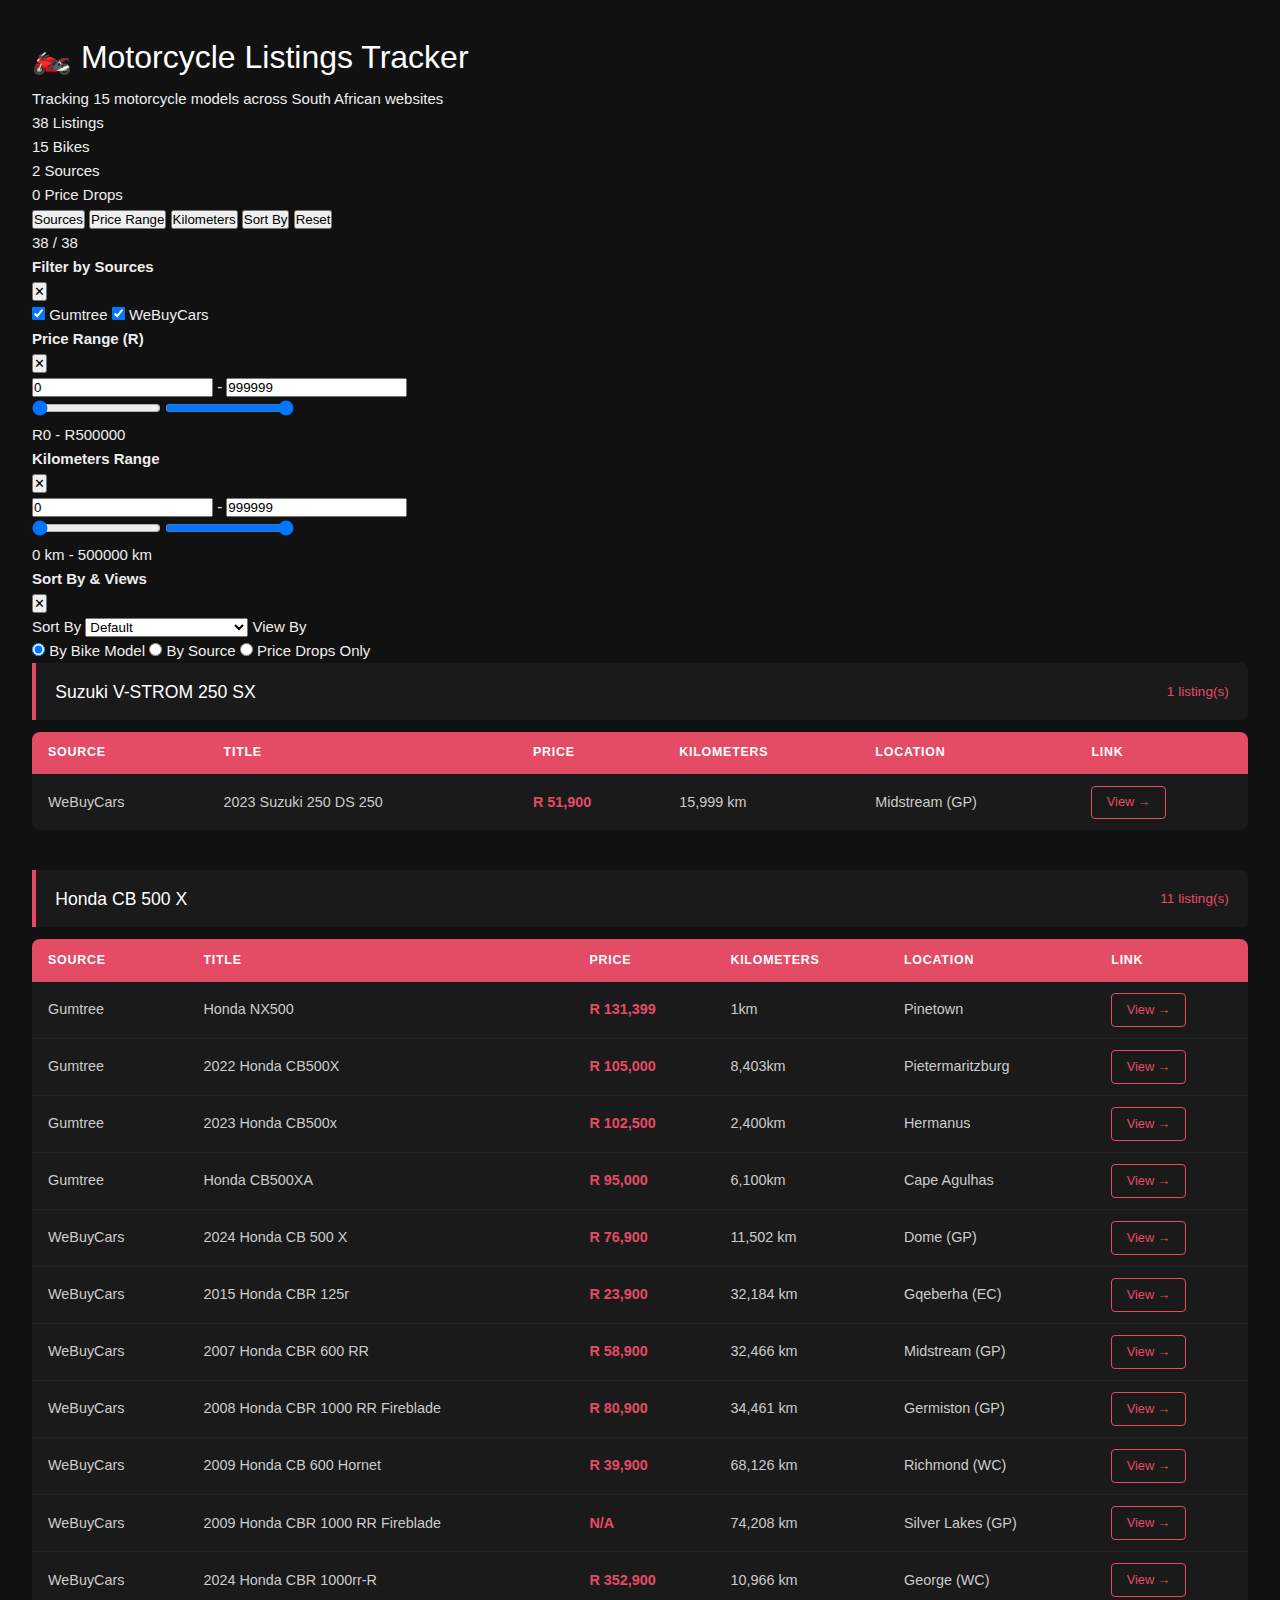
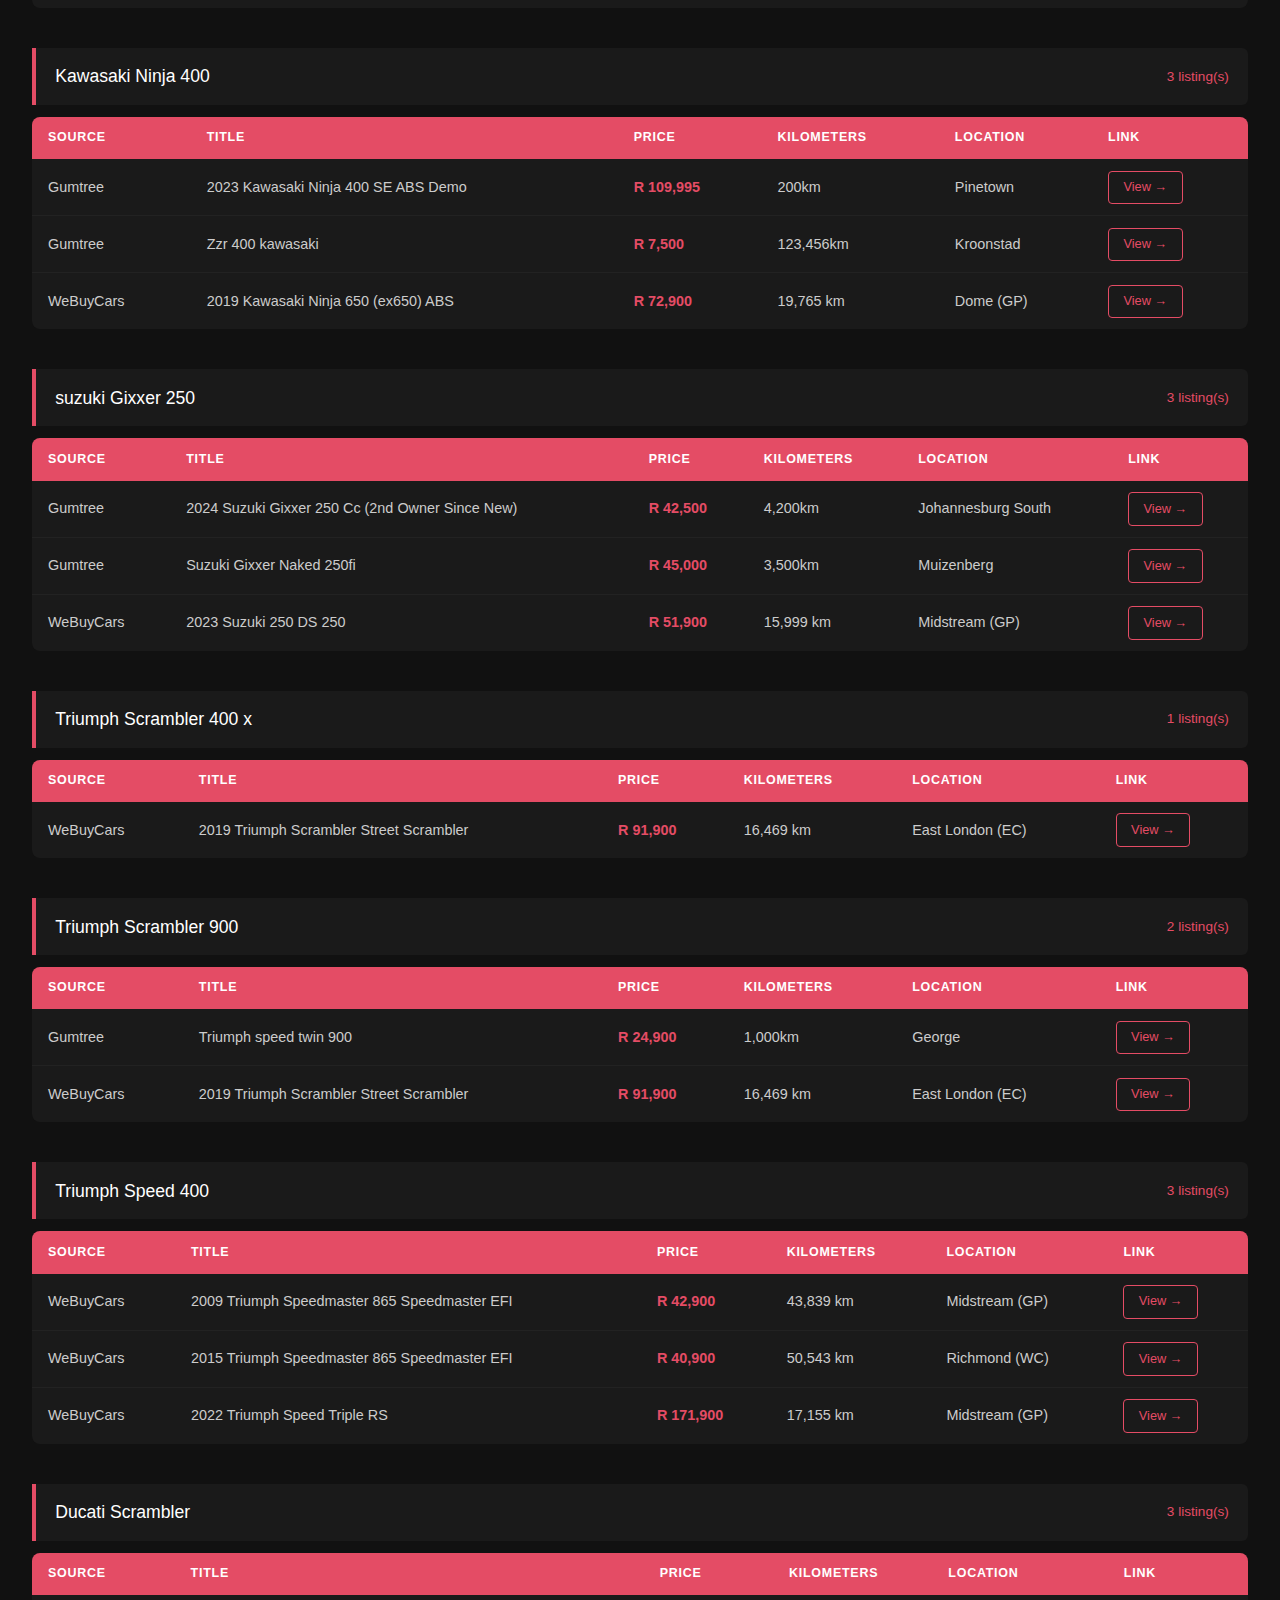
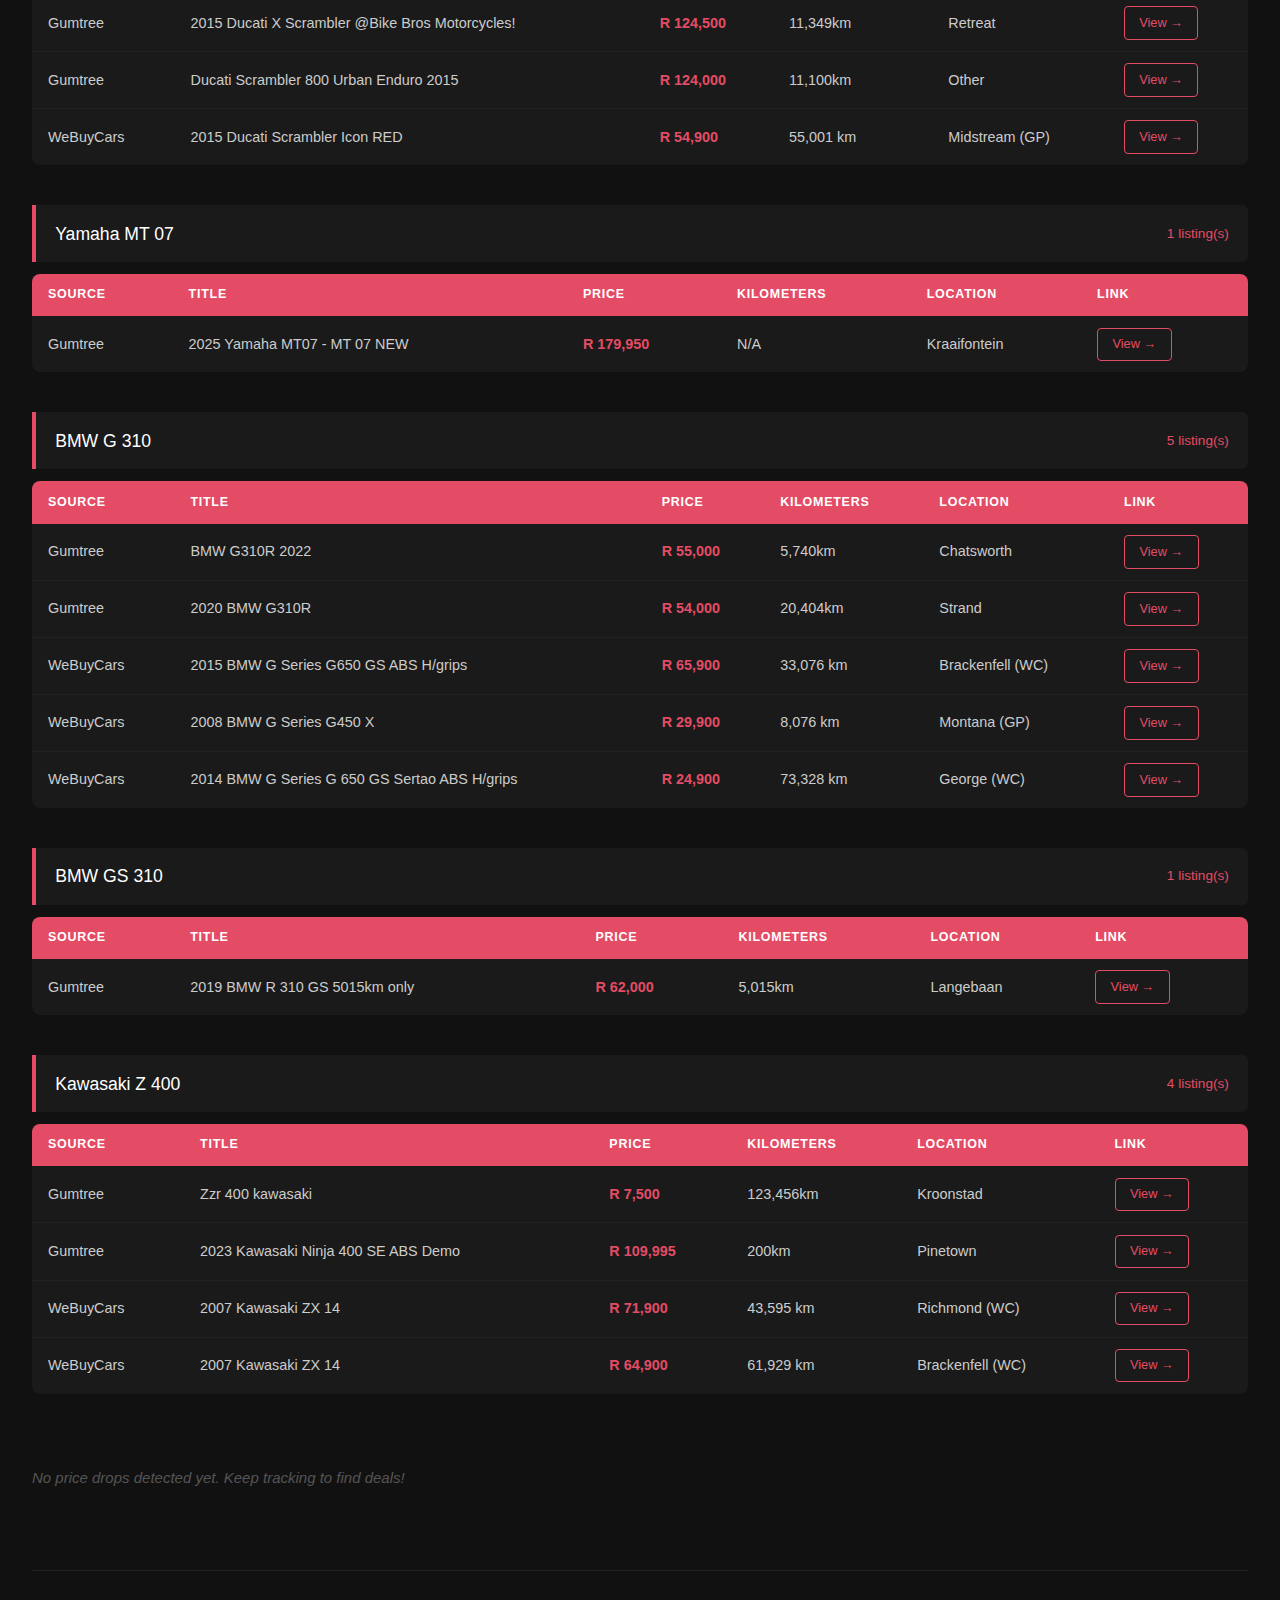
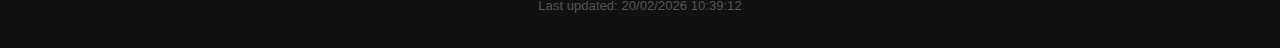
<file: docs/index.html>
<!DOCTYPE HTML>
<html>
<head>
    <title>Motorcycle Listings Tracker</title>
    <meta charset="utf-8" />
    <meta name="viewport" content="width=device-width, initial-scale=1, user-scalable=no" />
    <link rel="stylesheet" href="styles.css">
    <link href="https://fonts.googleapis.com/css?family=Roboto:100,300,400,100italic,300italic" rel="stylesheet">
</head>

<body>
    <section class="wrapper">
        <div class="container">
            <header class="major">
                <h1>🏍️ Motorcycle Listings Tracker</h1>
                <p>Tracking 15 motorcycle models across South African websites</p>
            </header>

            <!-- Compact Stats Header -->
            <div class="compact-stats">
                <div class="compact-stat">
                    <span class="compact-stat-number" id="total-listings">38</span>
                    <span class="compact-stat-label">Listings</span>
                </div>
                <div class="compact-stat">
                    <span class="compact-stat-number">15</span>
                    <span class="compact-stat-label">Bikes</span>
                </div>
                <div class="compact-stat">
                    <span class="compact-stat-number">2</span>
                    <span class="compact-stat-label">Sources</span>
                </div>
                <div class="compact-stat">
                    <span class="compact-stat-number">0</span>
                    <span class="compact-stat-label">Price Drops</span>
                </div>
            </div>

            <!-- Control Bar (View toggles + Filters) -->
            <div class="control-bar">
                <!-- Filter Buttons -->
                <div class="filter-controls">
                    <button class="filter-btn" onclick="toggleFilterPanel('sources')">Sources</button>
                    <button class="filter-btn" onclick="toggleFilterPanel('price')">Price Range</button>
                    <button class="filter-btn" onclick="toggleFilterPanel('km')">Kilometers</button>
                    <button class="filter-btn" onclick="toggleFilterPanel('sort')">Sort By</button>
                    <button class="filter-btn clear-all" onclick="clearAllFilters()">Reset</button>
                </div>

                <!-- Results Count -->
                <div class="results-display">
                    <span id="filtered-count">38</span> / 38
                </div>
            </div>

            <!-- Collapsible Filter Panels -->
            <div class="filter-panels">
                <!-- Sources Filter -->
                <div class="filter-panel-item" id="sources-panel">
                    <div class="filter-panel-header">
                        <h4>Filter by Sources</h4>
                        <button class="filter-close-btn" onclick="toggleFilterPanel('sources')">✕</button>
                    </div>
                    <div class="filter-panel-content">
                        <div class="filter-checkboxes" id="source-filters">

                            <label class="checkbox-label">
                                <input type="checkbox" class="source-checkbox" value="Gumtree" checked onchange="applyFilters()">
                                <span>Gumtree</span>
                            </label>

                            <label class="checkbox-label">
                                <input type="checkbox" class="source-checkbox" value="WeBuyCars" checked onchange="applyFilters()">
                                <span>WeBuyCars</span>
                            </label>

                        </div>
                    </div>
                </div>

                <!-- Price Range Filter -->
                <div class="filter-panel-item" id="price-panel">
                    <div class="filter-panel-header">
                        <h4>Price Range (R)</h4>
                        <button class="filter-close-btn" onclick="toggleFilterPanel('price')">✕</button>
                    </div>
                    <div class="filter-panel-content">
                        <div class="range-inputs">
                            <input type="number" id="price-min" class="range-input" placeholder="Min" value="0" onchange="applyFilters()">
                            <span class="range-dash">-</span>
                            <input type="number" id="price-max" class="range-input" placeholder="Max" value="999999" onchange="applyFilters()">
                        </div>
                        <input type="range" id="price-slider-min" class="slider" min="0" max="500000" value="0" oninput="updatePriceMin(this.value)">
                        <input type="range" id="price-slider-max" class="slider" min="0" max="500000" value="500000" oninput="updatePriceMax(this.value)">
                        <div class="slider-values">
                            <span>R<span id="price-display-min">0</span></span> - <span>R<span id="price-display-max">500000</span></span>
                        </div>
                    </div>
                </div>

                <!-- Kilometers Range Filter -->
                <div class="filter-panel-item" id="km-panel">
                    <div class="filter-panel-header">
                        <h4>Kilometers Range</h4>
                        <button class="filter-close-btn" onclick="toggleFilterPanel('km')">✕</button>
                    </div>
                    <div class="filter-panel-content">
                        <div class="range-inputs">
                            <input type="number" id="km-min" class="range-input" placeholder="Min" value="0" onchange="applyFilters()">
                            <span class="range-dash">-</span>
                            <input type="number" id="km-max" class="range-input" placeholder="Max" value="999999" onchange="applyFilters()">
                        </div>
                        <input type="range" id="km-slider-min" class="slider" min="0" max="500000" value="0" oninput="updateKmMin(this.value)">
                        <input type="range" id="km-slider-max" class="slider" min="0" max="500000" value="500000" oninput="updateKmMax(this.value)">
                        <div class="slider-values">
                            <span><span id="km-display-min">0</span> km</span> - <span><span id="km-display-max">500000</span> km</span>
                        </div>
                    </div>
                </div>

                <!-- Sort & Views Filter -->
                <div class="filter-panel-item" id="sort-panel">
                    <div class="filter-panel-header">
                        <h4>Sort By & Views</h4>
                        <button class="filter-close-btn" onclick="toggleFilterPanel('sort')">✕</button>
                    </div>
                    <div class="filter-panel-content">
                        <label class="filter-label-small">Sort By</label>
                        <select id="sort-select" class="filter-select" onchange="applyFilters()">
                            <option value="none">Default</option>
                            <option value="price-asc">Price: Low to High</option>
                            <option value="price-desc">Price: High to Low</option>
                            <option value="km-asc">Kilometers: Low to High</option>
                            <option value="km-desc">Kilometers: High to Low</option>
                            <option value="newest">Newest Listings First</option>
                        </select>
                        
                        <label class="filter-label-small" style="margin-top: 1.2em;">View By</label>
                        <div class="filter-checkboxes">
                            <label class="checkbox-label">
                                <input type="radio" name="view-type" value="bike" checked onchange="showView('bike')">
                                <span>By Bike Model</span>
                            </label>
                            <label class="checkbox-label">
                                <input type="radio" name="view-type" value="source" onchange="showView('source')">
                                <span>By Source</span>
                            </label>
                            <label class="checkbox-label">
                                <input type="radio" name="view-type" value="drops" onchange="showView('drops')">
                                <span>Price Drops Only</span>
                            </label>
                        </div>
                    </div>
                </div>

            <!-- Listings Area -->
            <div class="listings-area">
<div id="bike-view" class="view-container">
</div>
<div id="source-view" class="view-container hidden">
</div>
<div id="drops-view" class="view-container hidden">
<div class="no-listings"><p>No price drops detected yet. Keep tracking to find deals!</p></div>
</div>

            </div>

            <div class="timestamp">
                Last updated: 20/02/2026 10:39:12
            </div>
        </div>
    </section>

    <script>
        // Store all listings
        const allListings = [{"id": "webuycars_910309679", "title": "2023 Suzuki 250 DS 250", "price": "R 51,900", "price_history": [{"price": "R 54,900", "date": "08-02-2026 04:58:15"}, {"price": "R 51,900", "date": "15-02-2026 04:54:29"}], "url": "https://www.webuycars.co.za/buy-a-car/Suzuki/250/910309679", "search_term": "Suzuki V-STROM 250 SX", "source": "WeBuyCars", "found_date": "20-02-2026 10:35:18", "kilometers": "15,999 km", "location": "Midstream (GP)", "price_dropped": false, "old_price": null}, {"id": "gumtree_10013320405561010354228509", "title": "Honda NX500", "price": "R 131,399", "price_history": [{"date": "20-02-2026 10:36:04", "price": "R 131,399"}], "url": "https://www.gumtree.co.za/a-motorcycles-scooters/pinetown/honda-nx500/10013320405561010354228509", "search_term": "Honda CB 500 X", "source": "Gumtree", "found_date": "20-02-2026 10:36:04", "kilometers": "1km", "location": "Pinetown"}, {"id": "gumtree_10013318795501012895313109", "title": "2022 Honda CB500X", "price": "R 105,000", "price_history": [{"date": "20-02-2026 10:36:07", "price": "R 105,000"}], "url": "https://www.gumtree.co.za/a-motorcycles-scooters/pietermaritzburg/2022-honda-cb500x/10013318795501012895313109", "search_term": "Honda CB 500 X", "source": "Gumtree", "found_date": "20-02-2026 10:36:07", "kilometers": "8,403km", "location": "Pietermaritzburg"}, {"id": "gumtree_10013489373131010967088109", "title": "2023 Honda CB500x", "price": "R 102,500", "price_history": [{"date": "20-02-2026 10:36:07", "price": "R 102,500"}], "url": "https://www.gumtree.co.za/a-motorcycles-scooters/hermanus/2023-honda-cb500x/10013489373131010967088109", "search_term": "Honda CB 500 X", "source": "Gumtree", "found_date": "20-02-2026 10:36:07", "kilometers": "2,400km", "location": "Hermanus"}, {"id": "gumtree_10013437062981010011219209", "title": "Honda CB500XA", "price": "R 95,000", "price_history": [{"date": "20-02-2026 10:36:07", "price": "R 95,000"}], "url": "https://www.gumtree.co.za/a-motorcycles-scooters/cape-agulhas/honda-cb500xa/10013437062981010011219209", "search_term": "Honda CB 500 X", "source": "Gumtree", "found_date": "20-02-2026 10:36:07", "kilometers": "6,100km", "location": "Cape Agulhas"}, {"id": "webuycars_513611610", "title": "2024 Honda CB 500 X", "price": "R 76,900", "price_history": [{"price": "R 88,900", "date": "01-12-2025 09:27:00"}, {"price": "R 80,900", "date": "11-01-2026 04:12:09"}, {"price": "R 76,900", "date": "15-02-2026 04:54:29"}, {"price": "R 84,900", "date": "21-12-2025 04:01:14"}], "url": "https://www.webuycars.co.za/buy-a-car/Honda/CB/513611610", "search_term": "Honda CB 500 X", "source": "WeBuyCars", "found_date": "20-02-2026 10:35:59", "kilometers": "11,502 km", "location": "Dome (GP)", "price_dropped": false, "old_price": null}, {"id": "webuycars_9A6A00589", "title": "2015 Honda CBR 125r", "price": "R 23,900", "price_history": [{"price": "R 25,900", "date": "08-02-2026 05:01:47"}, {"price": "R 29,900", "date": "11-01-2026 04:09:27"}, {"price": "R 23,900", "date": "15-02-2026 04:54:29"}, {"price": "R 27,900", "date": "25-01-2026 04:15:35"}], "url": "https://www.webuycars.co.za/buy-a-car/Honda/CBR/9A6A00589", "search_term": "Honda CB 500 X", "source": "WeBuyCars", "found_date": "20-02-2026 10:35:59", "kilometers": "32,184 km", "location": "Gqeberha (EC)", "price_dropped": false, "old_price": null}, {"id": "webuycars_6B9613820", "title": "2007 Honda CBR 600 RR", "price": "R 58,900", "price_history": [{"price": "R 62,900", "date": "01-02-2026 04:57:25"}, {"price": "R 58,900", "date": "15-02-2026 04:54:29"}], "url": "https://www.webuycars.co.za/buy-a-car/Honda/CBR/6B9613820", "search_term": "Honda CB 500 X", "source": "WeBuyCars", "found_date": "20-02-2026 10:35:59", "kilometers": "32,466 km", "location": "Midstream (GP)", "price_dropped": false, "old_price": null}, {"id": "webuycars_895302815", "title": "2008 Honda CBR 1000 RR Fireblade", "price": "R 80,900", "price_history": [{"price": "R 80,900", "date": "08-02-2026 05:01:47"}, {"price": "N/A", "date": "25-01-2026 04:12:50"}], "url": "https://www.webuycars.co.za/buy-a-car/Honda/CBR/895302815", "search_term": "Honda CB 500 X", "source": "WeBuyCars", "found_date": "20-02-2026 10:35:59", "kilometers": "34,461 km", "location": "Germiston (GP)", "price_dropped": false, "old_price": null}, {"id": "webuycars_824812136", "title": "2009 Honda CB 600 Hornet", "price": "R 39,900", "price_history": [{"price": "R 39,900", "date": "15-02-2026 04:54:29"}, {"price": "N/A", "date": "25-01-2026 04:12:50"}], "url": "https://www.webuycars.co.za/buy-a-car/Honda/CB/824812136", "search_term": "Honda CB 500 X", "source": "WeBuyCars", "found_date": "20-02-2026 10:35:59", "kilometers": "68,126 km", "location": "Richmond (WC)", "price_dropped": false, "old_price": null}, {"id": "webuycars_9E0302015", "title": "2009 Honda CBR 1000 RR Fireblade", "price": "N/A", "price_history": [{"price": "N/A", "date": "15-02-2026 04:51:38"}], "url": "https://www.webuycars.co.za/buy-a-car/Honda/CBR/9E0302015", "search_term": "Honda CB 500 X", "source": "WeBuyCars", "found_date": "20-02-2026 10:35:59", "kilometers": "74,208 km", "location": "Silver Lakes (GP)", "price_dropped": false, "old_price": null}, {"id": "webuycars_22E612470", "title": "2024 Honda CBR 1000rr-R", "price": "R 352,900", "price_history": [{"price": "R 352,900", "date": "01-02-2026 04:57:25"}], "url": "https://www.webuycars.co.za/buy-a-car/Honda/CBR/22E612470", "search_term": "Honda CB 500 X", "source": "WeBuyCars", "found_date": "20-02-2026 10:35:59", "kilometers": "10,966 km", "location": "George (WC)", "price_dropped": false, "old_price": null}, {"id": "gumtree_10012465812701010354228509", "title": "2023 Kawasaki Ninja 400 SE ABS Demo", "price": "R 109,995", "price_history": [{"date": "20-02-2026 10:36:21", "price": "R 109,995"}], "url": "https://www.gumtree.co.za/a-motorcycles-scooters/pinetown/2023-kawasaki-ninja-400-se-abs-demo/10012465812701010354228509", "search_term": "Kawasaki Ninja 400", "source": "Gumtree", "found_date": "20-02-2026 10:36:21", "kilometers": "200km", "location": "Pinetown"}, {"id": "gumtree_10013493850161013085967409", "title": "Zzr 400 kawasaki", "price": "R 7,500", "price_history": [{"date": "20-02-2026 10:36:24", "price": "R 7,500"}], "url": "https://www.gumtree.co.za/a-motorcycles-scooters/kroonstad/zzr-400-kawasaki/10013493850161013085967409", "search_term": "Kawasaki Ninja 400", "source": "Gumtree", "found_date": "20-02-2026 10:36:24", "kilometers": "123,456km", "location": "Kroonstad"}, {"id": "webuycars_67E900160", "title": "2019 Kawasaki Ninja 650 (ex650) ABS", "price": "R 72,900", "price_history": [{"price": "R 72,900", "date": "08-02-2026 04:59:11"}], "url": "https://www.webuycars.co.za/buy-a-car/Kawasaki/Ninja/67E900160", "search_term": "Kawasaki Ninja 400", "source": "WeBuyCars", "found_date": "20-02-2026 10:36:19", "kilometers": "19,765 km", "location": "Dome (GP)", "price_dropped": false, "old_price": null}, {"id": "gumtree_10013496103141012587794309", "title": "2024 Suzuki Gixxer 250 Cc (2nd Owner Since New)", "price": "R 42,500", "price_history": [{"date": "20-02-2026 10:36:36", "price": "R 42,500"}], "url": "https://www.gumtree.co.za/a-motorcycles-scooters/johannesburg-south/2024-suzuki-gixxer-250-cc-2nd-owner-since-new/10013496103141012587794309", "search_term": "suzuki Gixxer 250", "source": "Gumtree", "found_date": "20-02-2026 10:36:36", "kilometers": "4,200km", "location": "Johannesburg South"}, {"id": "gumtree_10013392378371010784220709", "title": "Suzuki Gixxer Naked 250fi", "price": "R 45,000", "price_history": [{"date": "20-02-2026 10:36:37", "price": "R 45,000"}], "url": "https://www.gumtree.co.za/a-motorcycles-scooters/muizenberg/suzuki-gixxer-naked-250fi/10013392378371010784220709", "search_term": "suzuki Gixxer 250", "source": "Gumtree", "found_date": "20-02-2026 10:36:37", "kilometers": "3,500km", "location": "Muizenberg"}, {"id": "webuycars_910309679", "title": "2023 Suzuki 250 DS 250", "price": "R 51,900", "price_history": [{"date": "20-02-2026 10:36:35", "price": "R 51,900"}], "url": "https://www.webuycars.co.za/buy-a-car/Suzuki/250/910309679", "search_term": "suzuki Gixxer 250", "source": "WeBuyCars", "found_date": "20-02-2026 10:36:35", "kilometers": "15,999 km", "location": "Midstream (GP)"}, {"id": "webuycars_97BD12912", "title": "2019 Triumph Scrambler Street Scrambler", "price": "R 91,900", "price_history": [{"price": "R 99,900", "date": "01-12-2025 09:27:37"}, {"price": "R 91,900", "date": "11-01-2026 04:12:09"}, {"price": "R 95,900", "date": "21-12-2025 04:01:14"}], "url": "https://www.webuycars.co.za/buy-a-car/Triumph/Scrambler/97BD12912", "search_term": "Triumph Scrambler 400 x", "source": "WeBuyCars", "found_date": "20-02-2026 10:36:50", "kilometers": "16,469 km", "location": "East London (EC)", "price_dropped": false, "old_price": null}, {"id": "gumtree_10013424411931010005469309", "title": "Triumph speed twin 900", "price": "R 24,900", "price_history": [{"date": "20-02-2026 10:37:13", "price": "R 24,900"}], "url": "https://www.gumtree.co.za/a-motorcycles-scooters/george/triumph-speed-twin-900/10013424411931010005469309", "search_term": "Triumph Scrambler 900", "source": "Gumtree", "found_date": "20-02-2026 10:37:13", "kilometers": "1,000km", "location": "George"}, {"id": "webuycars_97BD12912", "title": "2019 Triumph Scrambler Street Scrambler", "price": "R 91,900", "price_history": [{"date": "20-02-2026 10:37:08", "price": "R 91,900"}], "url": "https://www.webuycars.co.za/buy-a-car/Triumph/Scrambler/97BD12912", "search_term": "Triumph Scrambler 900", "source": "WeBuyCars", "found_date": "20-02-2026 10:37:08", "kilometers": "16,469 km", "location": "East London (EC)"}, {"id": "webuycars_103713851", "title": "2009 Triumph Speedmaster 865 Speedmaster EFI", "price": "R 42,900", "price_history": [{"price": "R 42,900", "date": "01-02-2026 04:58:29"}], "url": "https://www.webuycars.co.za/buy-a-car/Triumph/Speedmaster/103713851", "search_term": "Triumph Speed 400", "source": "WeBuyCars", "found_date": "20-02-2026 10:37:23", "kilometers": "43,839 km", "location": "Midstream (GP)", "price_dropped": false, "old_price": null}, {"id": "webuycars_AA5A00028", "title": "2015 Triumph Speedmaster 865 Speedmaster EFI", "price": "R 40,900", "price_history": [{"price": "N/A", "date": "04-01-2026 04:10:52"}, {"price": "R 43,900", "date": "08-02-2026 05:01:47"}, {"price": "R 40,900", "date": "15-02-2026 04:54:29"}, {"price": "R 46,900", "date": "25-01-2026 04:15:35"}], "url": "https://www.webuycars.co.za/buy-a-car/Triumph/Speedmaster/AA5A00028", "search_term": "Triumph Speed 400", "source": "WeBuyCars", "found_date": "20-02-2026 10:37:23", "kilometers": "50,543 km", "location": "Richmond (WC)", "price_dropped": false, "old_price": null}, {"id": "webuycars_E05B01946", "title": "2022 Triumph Speed Triple RS", "price": "R 171,900", "price_history": [{"price": "R 189,900", "date": "07-12-2025 03:56:12"}, {"price": "R 183,900", "date": "11-01-2026 04:12:09"}, {"price": "R 171,900", "date": "15-02-2026 04:54:29"}, {"price": "R 177,900", "date": "25-01-2026 04:15:35"}], "url": "https://www.webuycars.co.za/buy-a-car/Triumph/Speed Triple/E05B01946", "search_term": "Triumph Speed 400", "source": "WeBuyCars", "found_date": "20-02-2026 10:37:23", "kilometers": "17,155 km", "location": "Midstream (GP)", "price_dropped": false, "old_price": null}, {"id": "gumtree_10012503439581011067160209", "title": "2015 Ducati X Scrambler @Bike Bros Motorcycles!", "price": "R 124,500", "price_history": [{"date": "20-02-2026 10:37:58", "price": "R 124,500"}], "url": "https://www.gumtree.co.za/a-motorcycles-scooters/retreat/2015-ducati-x-scrambler-64-bike-bros-motorcycles/10012503439581011067160209", "search_term": "Ducati Scrambler", "source": "Gumtree", "found_date": "20-02-2026 10:37:58", "kilometers": "11,349km", "location": "Retreat"}, {"id": "gumtree_10013434253351010003065109", "title": "Ducati Scrambler 800 Urban Enduro 2015", "price": "R 124,000", "price_history": [{"date": "20-02-2026 10:37:58", "price": "R 124,000"}], "url": "https://www.gumtree.co.za/a-motorcycles-scooters/other/ducati-scrambler-800-urban-enduro-2015/10013434253351010003065109", "search_term": "Ducati Scrambler", "source": "Gumtree", "found_date": "20-02-2026 10:37:58", "kilometers": "11,100km", "location": "Other"}, {"id": "webuycars_7C2A03344", "title": "2015 Ducati Scrambler Icon RED", "price": "R 54,900", "price_history": [{"price": "N/A", "date": "08-02-2026 05:00:37"}], "url": "https://www.webuycars.co.za/buy-a-car/Ducati/Scrambler/7C2A03344", "search_term": "Ducati Scrambler", "source": "WeBuyCars", "found_date": "20-02-2026 10:37:56", "kilometers": "55,001 km", "location": "Midstream (GP)", "price_dropped": false, "old_price": null}, {"id": "gumtree_10013416804491010004286409", "title": "2025 Yamaha MT07 - MT 07 NEW", "price": "R 179,950", "price_history": [{"date": "20-02-2026 10:38:03", "price": "R 179,950"}], "url": "https://www.gumtree.co.za/a-motorcycles-scooters/kraaifontein/2025-yamaha-mt07-+-mt-07-new/10013416804491010004286409", "search_term": "Yamaha MT 07", "source": "Gumtree", "found_date": "20-02-2026 10:38:03", "kilometers": "N/A", "location": "Kraaifontein"}, {"id": "gumtree_10013491315601011124314909", "title": "BMW G310R 2022", "price": "R 55,000", "price_history": [{"date": "20-02-2026 10:38:23", "price": "R 55,000"}], "url": "https://www.gumtree.co.za/a-motorcycles-scooters/chatsworth/bmw-g310r-2022/10013491315601011124314909", "search_term": "BMW G 310", "source": "Gumtree", "found_date": "20-02-2026 10:38:23", "kilometers": "5,740km", "location": "Chatsworth"}, {"id": "gumtree_10013500017401010054138109", "title": "2020 BMW G310R", "price": "R 54,000", "price_history": [{"date": "20-02-2026 10:38:23", "price": "R 54,000"}], "url": "https://www.gumtree.co.za/a-motorcycles-scooters/strand/2020-bmw-g310r/10013500017401010054138109", "search_term": "BMW G 310", "source": "Gumtree", "found_date": "20-02-2026 10:38:23", "kilometers": "20,404km", "location": "Strand"}, {"id": "webuycars_866314815", "title": "2015 BMW G Series G650 GS ABS H/grips", "price": "R 65,900", "price_history": [{"price": "R 64,900", "date": "01-02-2026 05:00:08"}, {"price": "R 68,900", "date": "11-01-2026 04:11:21"}, {"price": "R 65,900", "date": "15-02-2026 04:54:29"}], "url": "https://www.webuycars.co.za/buy-a-car/BMW/G Series/866314815", "search_term": "BMW G 310", "source": "WeBuyCars", "found_date": "20-02-2026 10:38:17", "kilometers": "33,076 km", "location": "Brackenfell (WC)", "price_dropped": false, "old_price": null}, {"id": "webuycars_76DE04781", "title": "2008 BMW G Series G450 X", "price": "R 29,900", "price_history": [{"price": "R 32,900", "date": "01-02-2026 05:00:08"}, {"price": "R 29,900", "date": "15-02-2026 04:54:29"}, {"price": "R 35,900", "date": "18-01-2026 04:06:21"}], "url": "https://www.webuycars.co.za/buy-a-car/BMW/G Series/76DE04781", "search_term": "BMW G 310", "source": "WeBuyCars", "found_date": "20-02-2026 10:38:17", "kilometers": "8,076 km", "location": "Montana (GP)", "price_dropped": false, "old_price": null}, {"id": "webuycars_CAF414786", "title": "2014 BMW G Series G 650 GS Sertao ABS H/grips", "price": "R 24,900", "price_history": [{"price": "R 37,900", "date": "04-01-2026 04:12:33"}, {"price": "R 28,900", "date": "08-02-2026 05:01:47"}, {"price": "R 24,900", "date": "15-02-2026 04:54:29"}, {"price": "R 34,900", "date": "18-01-2026 04:07:15"}, {"price": "R 31,900", "date": "25-01-2026 04:15:35"}, {"price": "R 40,900", "date": "28-12-2025 04:08:42"}], "url": "https://www.webuycars.co.za/buy-a-car/BMW/G Series/CAF414786", "search_term": "BMW G 310", "source": "WeBuyCars", "found_date": "20-02-2026 10:38:17", "kilometers": "73,328 km", "location": "George (WC)", "price_dropped": false, "old_price": null}, {"id": "gumtree_10013489014211010017154009", "title": "2019 BMW R 310 GS 5015km only", "price": "R 62,000", "price_history": [{"date": "20-02-2026 10:38:35", "price": "R 62,000"}], "url": "https://www.gumtree.co.za/a-motorcycles-scooters/langebaan/2019-bmw-r-310-gs-5015km-only/10013489014211010017154009", "search_term": "BMW GS 310", "source": "Gumtree", "found_date": "20-02-2026 10:38:35", "kilometers": "5,015km", "location": "Langebaan"}, {"id": "gumtree_10013493850161013085967409", "title": "Zzr 400 kawasaki", "price": "R 7,500", "price_history": [{"date": "20-02-2026 10:38:54", "price": "R 7,500"}], "url": "https://www.gumtree.co.za/a-motorcycles-scooters/kroonstad/zzr-400-kawasaki/10013493850161013085967409", "search_term": "Kawasaki Z 400", "source": "Gumtree", "found_date": "20-02-2026 10:38:54", "kilometers": "123,456km", "location": "Kroonstad"}, {"id": "gumtree_10012465812701010354228509", "title": "2023 Kawasaki Ninja 400 SE ABS Demo", "price": "R 109,995", "price_history": [{"date": "20-02-2026 10:38:54", "price": "R 109,995"}], "url": "https://www.gumtree.co.za/a-motorcycles-scooters/pinetown/2023-kawasaki-ninja-400-se-abs-demo/10012465812701010354228509", "search_term": "Kawasaki Z 400", "source": "Gumtree", "found_date": "20-02-2026 10:38:54", "kilometers": "200km", "location": "Pinetown"}, {"id": "webuycars_F5BC02354", "title": "2007 Kawasaki ZX 14", "price": "R 71,900", "price_history": [{"price": "R 75,900", "date": "01-02-2026 05:00:08"}, {"price": "R 79,900", "date": "11-01-2026 04:11:49"}, {"price": "R 71,900", "date": "15-02-2026 04:54:29"}], "url": "https://www.webuycars.co.za/buy-a-car/Kawasaki/ZX/F5BC02354", "search_term": "Kawasaki Z 400", "source": "WeBuyCars", "found_date": "20-02-2026 10:38:49", "kilometers": "43,595 km", "location": "Richmond (WC)", "price_dropped": false, "old_price": null}, {"id": "webuycars_D21303206", "title": "2007 Kawasaki ZX 14", "price": "R 64,900", "price_history": [{"price": "N/A", "date": "08-02-2026 05:01:28"}], "url": "https://www.webuycars.co.za/buy-a-car/Kawasaki/ZX/D21303206", "search_term": "Kawasaki Z 400", "source": "WeBuyCars", "found_date": "20-02-2026 10:38:49", "kilometers": "61,929 km", "location": "Brackenfell (WC)", "price_dropped": false, "old_price": null}];
        let filteredListings = [...allListings];

        // Initialize on page load
        document.addEventListener('DOMContentLoaded', function() {
            applyFilters();
        });

        function showView(viewType) {
            document.querySelectorAll('.view-container').forEach(el => el.classList.add('hidden'));
            document.getElementById(viewType + '-view').classList.remove('hidden');
            document.querySelector(`input[name="view-type"][value="${viewType}"]`).checked = true;
            applyFilters();
        }

        function toggleFilterPanel(panelType) {
            const panelId = panelType + '-panel';
            const panel = document.getElementById(panelId);
            const isOpen = panel.classList.contains('open');
            
            // Close all panels
            document.querySelectorAll('.filter-panel-item').forEach(p => p.classList.remove('open'));
            
            // Open clicked panel if it was closed
            if (!isOpen) {
                panel.classList.add('open');
            }
        }

        function updatePriceMin(value) {
            document.getElementById('price-min').value = value;
            document.getElementById('price-display-min').textContent = parseInt(value).toLocaleString();
            applyFilters();
        }

        function updatePriceMax(value) {
            document.getElementById('price-max').value = value;
            document.getElementById('price-display-max').textContent = parseInt(value).toLocaleString();
            applyFilters();
        }

        function updateKmMin(value) {
            document.getElementById('km-min').value = value;
            document.getElementById('km-display-min').textContent = parseInt(value).toLocaleString();
            applyFilters();
        }

        function updateKmMax(value) {
            document.getElementById('km-max').value = value;
            document.getElementById('km-display-max').textContent = parseInt(value).toLocaleString();
            applyFilters();
        }

        function applyFilters() {
            // Get filter values
            const selectedSources = Array.from(document.querySelectorAll('.source-checkbox:checked')).map(cb => cb.value);
            const priceMin = parseInt(document.getElementById('price-min').value) || 0;
            const priceMax = parseInt(document.getElementById('price-max').value) || 999999;
            const kmMin = parseInt(document.getElementById('km-min').value) || 0;
            const kmMax = parseInt(document.getElementById('km-max').value) || 999999;
            const sortBy = document.getElementById('sort-select').value;

            // Filter listings
            filteredListings = allListings.filter(listing => {
                // Check source
                if (!selectedSources.includes(listing.source)) return false;

                // Parse price (remove R and spaces)
                const priceStr = listing.price.replace(/[R\s,]/g, '');
                const price = parseInt(priceStr) || 0;
                if (price < priceMin || price > priceMax) return false;

                // Parse kilometers
                let km = 0;
                const kmStr = listing.kilometers.replace(/[km\s,]/g, '');
                if (kmStr && !isNaN(kmStr)) {
                    km = parseInt(kmStr);
                }
                if (km < kmMin || km > kmMax) return false;

                return true;
            });

            // Sort listings
            if (sortBy === 'price-asc') {
                filteredListings.sort((a, b) => {
                    const priceA = parseInt(a.price.replace(/[R\s,]/g, '')) || 0;
                    const priceB = parseInt(b.price.replace(/[R\s,]/g, '')) || 0;
                    return priceA - priceB;
                });
            } else if (sortBy === 'price-desc') {
                filteredListings.sort((a, b) => {
                    const priceA = parseInt(a.price.replace(/[R\s,]/g, '')) || 0;
                    const priceB = parseInt(b.price.replace(/[R\s,]/g, '')) || 0;
                    return priceB - priceA;
                });
            } else if (sortBy === 'km-asc') {
                filteredListings.sort((a, b) => {
                    const kmA = parseInt(a.kilometers.replace(/[km\s,]/g, '')) || 0;
                    const kmB = parseInt(b.kilometers.replace(/[km\s,]/g, '')) || 0;
                    return kmA - kmB;
                });
            } else if (sortBy === 'km-desc') {
                filteredListings.sort((a, b) => {
                    const kmA = parseInt(a.kilometers.replace(/[km\s,]/g, '')) || 0;
                    const kmB = parseInt(b.kilometers.replace(/[km\s,]/g, '')) || 0;
                    return kmB - kmA;
                });
            }

            // Update display
            updateTableDisplay();
            document.getElementById('filtered-count').textContent = filteredListings.length;
        }

        function clearAllFilters() {
            // Reset checkboxes
            document.querySelectorAll('.source-checkbox').forEach(cb => cb.checked = true);
            
            // Reset price range
            document.getElementById('price-min').value = 0;
            document.getElementById('price-max').value = 500000;
            document.getElementById('price-slider-min').value = 0;
            document.getElementById('price-slider-max').value = 500000;
            document.getElementById('price-display-min').textContent = '0';
            document.getElementById('price-display-max').textContent = '500000';
            
            // Reset km range
            document.getElementById('km-min').value = 0;
            document.getElementById('km-max').value = 500000;
            document.getElementById('km-slider-min').value = 0;
            document.getElementById('km-slider-max').value = 500000;
            document.getElementById('km-display-min').textContent = '0';
            document.getElementById('km-display-max').textContent = '500000';
            
            // Reset sort
            document.getElementById('sort-select').value = 'none';
            
            // Close all filter panels
            document.querySelectorAll('.filter-panel-item').forEach(p => p.classList.remove('open'));
            
            applyFilters();
        }

        function updateTableDisplay() {
            // Get active view
            const activeView = document.querySelector('.view-container:not(.hidden)');
            const viewType = activeView?.id.replace('-view', '') || 'bike';

            if (viewType === 'bike') {
                updateBikeView();
            } else if (viewType === 'source') {
                updateSourceView();
            } else if (viewType === 'drops') {
                updateDropsView();
            }
        }

        function updateBikeView() {
            const container = document.getElementById('bike-view');
            
            // Group filtered listings by bike
            const byBike = {};
            filteredListings.forEach(listing => {
                const bike = listing.search_term;
                if (!byBike[bike]) byBike[bike] = [];
                byBike[bike].push(listing);
            });

            container.innerHTML = '';
            if (Object.keys(byBike).length === 0) {
                container.innerHTML = '<div class="no-listings"><p>No listings match your filters.</p></div>';
                return;
            }

            for (const [bike, listings] of Object.entries(byBike)) {
                container.innerHTML += generateTableSection(bike, listings, 'bike');
            }
        }

        function updateSourceView() {
            const container = document.getElementById('source-view');
            
            // Group filtered listings by source
            const bySource = {};
            filteredListings.forEach(listing => {
                const source = listing.source;
                if (!bySource[source]) bySource[source] = [];
                bySource[source].push(listing);
            });

            container.innerHTML = '';
            if (Object.keys(bySource).length === 0) {
                container.innerHTML = '<div class="no-listings"><p>No listings match your filters.</p></div>';
                return;
            }

            for (const [source, listings] of Object.entries(bySource)) {
                container.innerHTML += generateTableSection(source, listings, 'source');
            }
        }

        function updateDropsView() {
            const container = document.getElementById('drops-view');
            const drops = filteredListings.filter(l => l.price_dropped);

            container.innerHTML = '';
            if (drops.length === 0) {
                container.innerHTML = '<div class="no-listings"><p>No price drops match your filters.</p></div>';
                return;
            }

            container.innerHTML += generateDropsTable(drops);
        }

        function generateTableSection(title, listings, type) {
            let html = `
                <div class="table-section">
                    <div class="table-header">
                        <h2>${title}</h2>
                        <span class="listing-count">${listings.length} listing(s)</span>
                    </div>
                    <table>
                        <thead>
                            <tr>
                                <th>${type === 'bike' ? 'Source' : 'Bike Model'}</th>
                                <th>Title</th>
                                <th>Price</th>
                                <th>Kilometers</th>
                                <th>Location</th>
                                <th>Link</th>
                            </tr>
                        </thead>
                        <tbody>
            `;

            listings.forEach(listing => {
                const priceDisplay = listing.price_dropped && listing.old_price
                    ? `<span class='old-price'>${listing.old_price}</span> ${listing.price}`
                    : listing.price;

                html += `
                    <tr class="${listing.price_dropped ? 'price-drop-row' : ''}">
                        <td class="bike-name">${type === 'bike' ? listing.source : listing.search_term}</td>
                        <td class="bike-name">${listing.title}</td>
                        <td class="price">${priceDisplay}</td>
                        <td class="kilometers">${listing.kilometers}</td>
                        <td class="location">${listing.location}</td>
                        <td><a href="${listing.url}" target="_blank" class="view-link">View →</a></td>
                    </tr>
                `;
            });

            html += `
                        </tbody>
                    </table>
                </div>
            `;
            return html;
        }

        function generateDropsTable(listings) {
            let html = `
                <div class="table-section">
                    <div class="table-header">
                        <h2>Price Drops Detected</h2>
                        <span class="listing-count">${listings.length} listing(s) with price drops</span>
                    </div>
                    <table>
                        <thead>
                            <tr>
                                <th>Bike Model</th>
                                <th>Title</th>
                                <th>Price</th>
                                <th>Kilometers</th>
                                <th>Location</th>
                                <th>Source</th>
                                <th>Link</th>
                            </tr>
                        </thead>
                        <tbody>
            `;

            listings.forEach(listing => {
                const priceDisplay = listing.old_price
                    ? `<span class='old-price'>${listing.old_price}</span> ${listing.price}`
                    : listing.price;

                html += `
                    <tr class="price-drop-row">
                        <td class="bike-name">${listing.search_term}</td>
                        <td class="bike-name">${listing.title}</td>
                        <td class="price">${priceDisplay}</td>
                        <td class="kilometers">${listing.kilometers}</td>
                        <td class="location">${listing.location}</td>
                        <td class="source">${listing.source}</td>
                        <td><a href="${listing.url}" target="_blank" class="view-link">View →</a></td>
                    </tr>
                `;
            });

            html += `
                        </tbody>
                    </table>
                </div>
            `;
            return html;
        }
    </script>
</body>

</html>
</file>
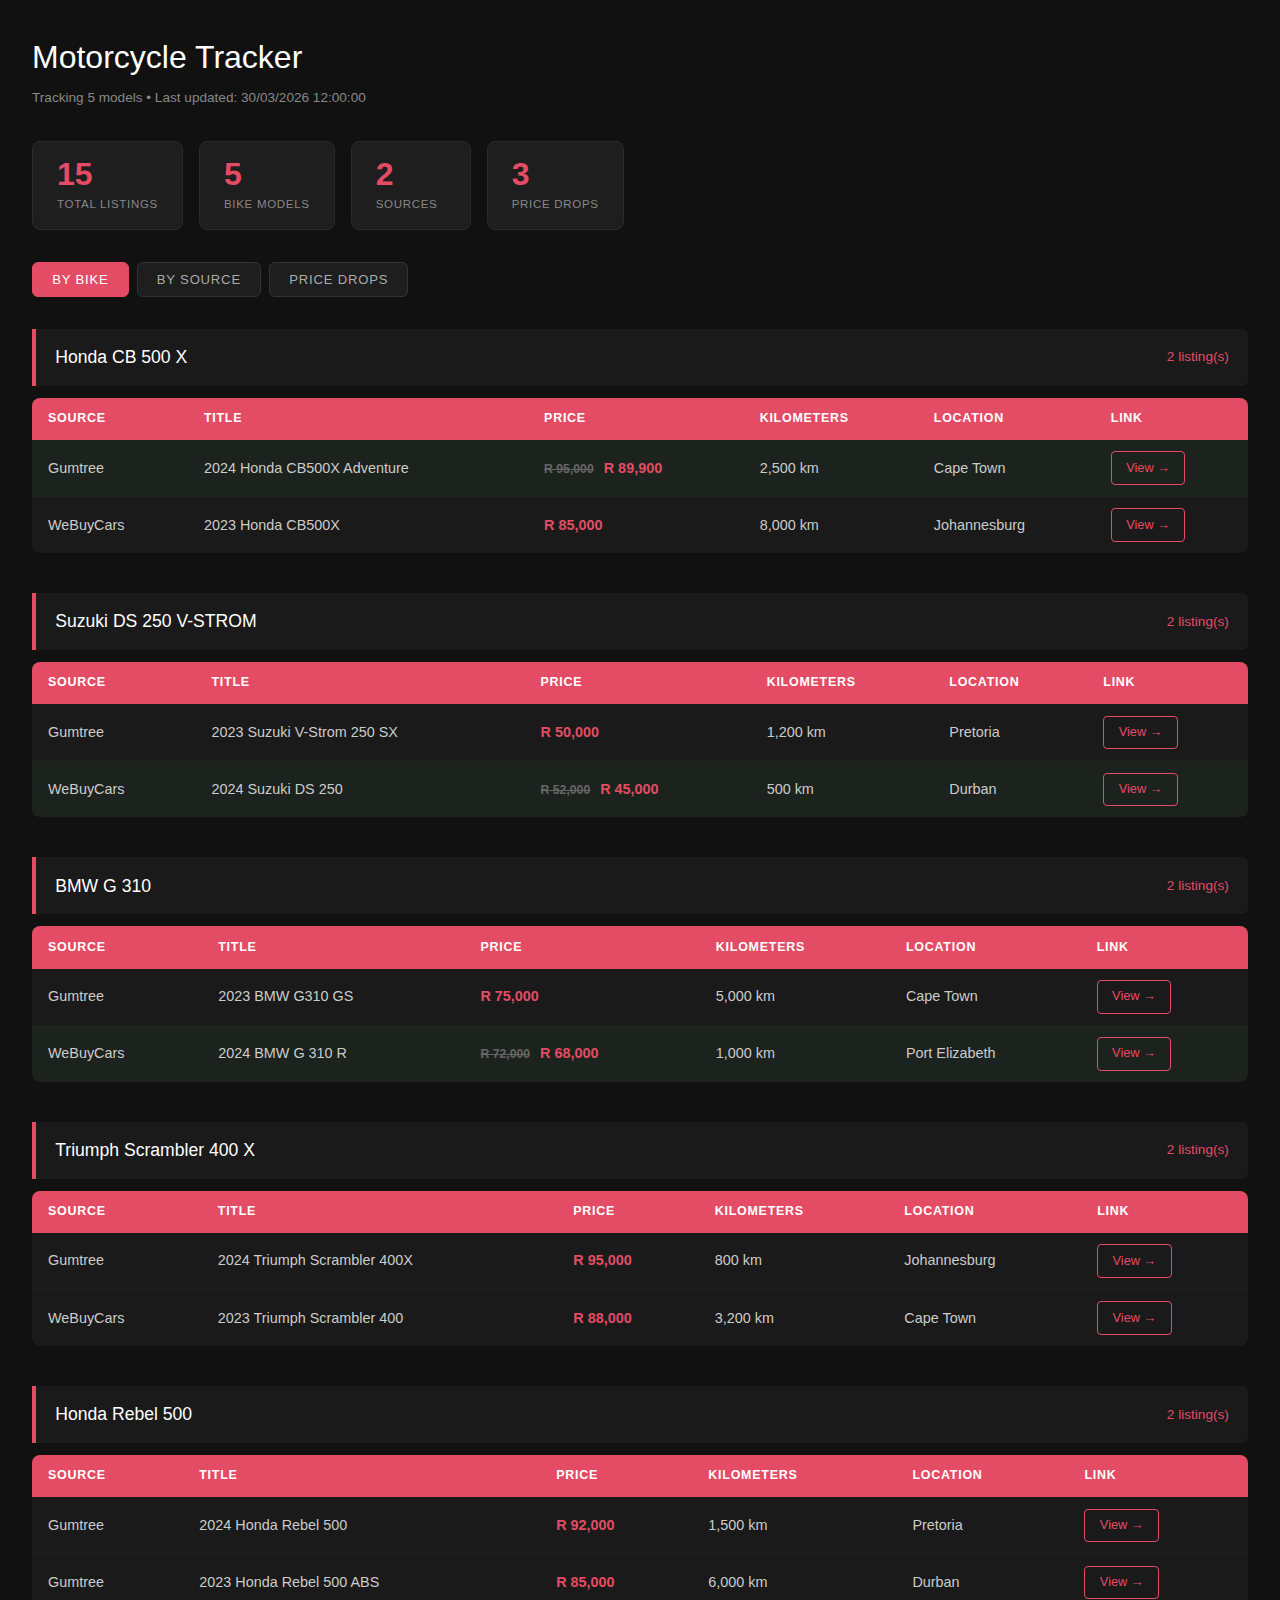
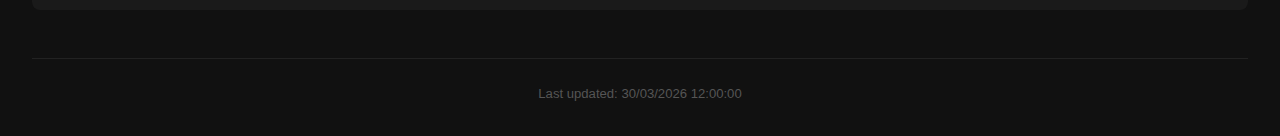
<file: docs/demo.html>
<!DOCTYPE html>
<html lang="en">
<head>
  <meta charset="UTF-8">
  <meta name="viewport" content="width=device-width, initial-scale=1.0">
  <title>Motorcycle Tracker Dashboard - Demo</title>
  <link rel="stylesheet" href="style.css">
</head>

<body>

  <h1>Motorcycle Tracker</h1>
  <p class="meta">Tracking 5 models • Last updated: 30/03/2026 12:00:00</p>

  <div class="stats">
    <div class="stat">
        <div class="num">15</div>
        <div class="lbl">Total Listings</div>
    </div>
    <div class="stat">
        <div class="num">5</div>
        <div class="lbl">Bike Models</div>
    </div>
    <div class="stat">
        <div class="num">2</div>
        <div class="lbl">Sources</div>
    </div>
    <div class="stat">
        <div class="num">3</div>
        <div class="lbl">Price Drops</div>
    </div>
  </div>

  <div class="controls">
      <button class="btn active" data-view="bike">By Bike</button>
      <button class="btn" data-view="source">By Source</button>
      <button class="btn" data-view="drops">Price Drops</button>
  </div>

  <div id="bike-view" class="view-container"></div>
  <div id="source-view" class="view-container hidden"></div>
  <div id="drops-view" class="view-container hidden"></div>

  <div class="timestamp">
      Last updated: 30/03/2026 12:00:00
  </div>

<script>
const allListings = [
  {
    "search_term": "Honda CB 500 X",
    "source": "Gumtree",
    "title": "2024 Honda CB500X Adventure",
    "price": "R 89,900",
    "kilometers": "2,500 km",
    "location": "Cape Town",
    "url": "https://example.com/1",
    "price_dropped": true,
    "old_price": "R 95,000"
  },
  {
    "search_term": "Honda CB 500 X",
    "source": "WeBuyCars",
    "title": "2023 Honda CB500X",
    "price": "R 85,000",
    "kilometers": "8,000 km",
    "location": "Johannesburg",
    "url": "https://example.com/2",
    "price_dropped": false
  },
  {
    "search_term": "Suzuki DS 250 V-STROM",
    "source": "Gumtree",
    "title": "2023 Suzuki V-Strom 250 SX",
    "price": "R 50,000",
    "kilometers": "1,200 km",
    "location": "Pretoria",
    "url": "https://example.com/3",
    "price_dropped": false
  },
  {
    "search_term": "Suzuki DS 250 V-STROM",
    "source": "WeBuyCars",
    "title": "2024 Suzuki DS 250",
    "price": "R 45,000",
    "kilometers": "500 km",
    "location": "Durban",
    "url": "https://example.com/4",
    "price_dropped": true,
    "old_price": "R 52,000"
  },
  {
    "search_term": "BMW G 310",
    "source": "Gumtree",
    "title": "2023 BMW G310 GS",
    "price": "R 75,000",
    "kilometers": "5,000 km",
    "location": "Cape Town",
    "url": "https://example.com/5",
    "price_dropped": false
  },
  {
    "search_term": "BMW G 310",
    "source": "WeBuyCars",
    "title": "2024 BMW G 310 R",
    "price": "R 68,000",
    "kilometers": "1,000 km",
    "location": "Port Elizabeth",
    "url": "https://example.com/6",
    "price_dropped": true,
    "old_price": "R 72,000"
  },
  {
    "search_term": "Triumph Scrambler 400 X",
    "source": "Gumtree",
    "title": "2024 Triumph Scrambler 400X",
    "price": "R 95,000",
    "kilometers": "800 km",
    "location": "Johannesburg",
    "url": "https://example.com/7",
    "price_dropped": false
  },
  {
    "search_term": "Triumph Scrambler 400 X",
    "source": "WeBuyCars",
    "title": "2023 Triumph Scrambler 400",
    "price": "R 88,000",
    "kilometers": "3,200 km",
    "location": "Cape Town",
    "url": "https://example.com/8",
    "price_dropped": false
  },
  {
    "search_term": "Honda Rebel 500",
    "source": "Gumtree",
    "title": "2024 Honda Rebel 500",
    "price": "R 92,000",
    "kilometers": "1,500 km",
    "location": "Pretoria",
    "url": "https://example.com/9",
    "price_dropped": false
  },
  {
    "search_term": "Honda Rebel 500",
    "source": "Gumtree",
    "title": "2023 Honda Rebel 500 ABS",
    "price": "R 85,000",
    "kilometers": "6,000 km",
    "location": "Durban",
    "url": "https://example.com/10",
    "price_dropped": false
  }
];

let filteredListings = [...allListings];

// Initialize on page load
document.addEventListener('DOMContentLoaded', function() {
    setupButtons();
    updateBikeView();
});

// Setup button click handlers
function setupButtons() {
    document.querySelectorAll('.btn').forEach(button => {
        button.addEventListener('click', function(e) {
            const viewType = this.getAttribute('data-view');
            showView(viewType, this);
        });
    });
}

// Show selected view and update active button
function showView(viewType, clickedButton) {
    // Hide all views
    document.querySelectorAll('.view-container').forEach(el => {
        el.classList.add('hidden');
    });
    
    // Show selected view
    const targetView = document.getElementById(viewType + '-view');
    if (targetView) {
        targetView.classList.remove('hidden');
    }

    // Update active button state
    document.querySelectorAll('.btn').forEach(btn => {
        btn.classList.remove('active');
    });
    if (clickedButton) {
        clickedButton.classList.add('active');
    }

    // Update the view content
    updateTableDisplay(viewType);
}

// Update table display based on view type
function updateTableDisplay(viewType) {
    if (viewType === 'bike') updateBikeView();
    else if (viewType === 'source') updateSourceView();
    else if (viewType === 'drops') updateDropsView();
}

// Generate bike-grouped view
function updateBikeView() {
    const container = document.getElementById('bike-view');
    const byBike = {};

    filteredListings.forEach(listing => {
        const bike = listing.search_term;
        if (!byBike[bike]) byBike[bike] = [];
        byBike[bike].push(listing);
    });

    container.innerHTML = '';

    if (Object.keys(byBike).length === 0) {
        container.innerHTML = '<div class="no-listings"><p>No listings found yet. Run the tracker to populate this page!</p></div>';
        return;
    }

    for (const [bike, listings] of Object.entries(byBike)) {
        container.innerHTML += generateTableSection(bike, listings, 'bike');
    }
}

// Generate source-grouped view
function updateSourceView() {
    const container = document.getElementById('source-view');
    const bySource = {};

    filteredListings.forEach(listing => {
        const source = listing.source;
        if (!bySource[source]) bySource[source] = [];
        bySource[source].push(listing);
    });

    container.innerHTML = '';

    if (Object.keys(bySource).length === 0) {
        container.innerHTML = '<div class="no-listings"><p>No listings found yet. Run the tracker to populate this page!</p></div>';
        return;
    }

    for (const [source, listings] of Object.entries(bySource)) {
        container.innerHTML += generateTableSection(source, listings, 'source');
    }
}

// Generate price drops view
function updateDropsView() {
    const container = document.getElementById('drops-view');
    const drops = filteredListings.filter(l => l.price_dropped);

    container.innerHTML = '';

    if (drops.length === 0) {
        container.innerHTML = '<div class="no-listings"><p>No price drops detected yet. Keep tracking to find deals!</p></div>';
        return;
    }

    container.innerHTML += generateDropsTable(drops);
}

// Generate table section for any view type
function generateTableSection(title, listings, type) {
    let html = `
    <div class="table-section">
        <div class="table-header">
            <h2>${title}</h2>
            <span class="listing-count">${listings.length} listing(s)</span>
        </div>
        <div class="table-wrapper">
            <table>
                <thead>
                    <tr>
                        <th>${type === 'bike' ? 'Source' : 'Bike Model'}</th>
                        <th>Title</th>
                        <th>Price</th>
                        <th>Kilometers</th>
                        <th>Location</th>
                        <th>Link</th>
                    </tr>
                </thead>
                <tbody>
    `;

    listings.forEach(listing => {
        const priceDisplay = listing.price_dropped && listing.old_price
            ? `<span class='old-price'>${listing.old_price}</span> ${listing.price}`
            : listing.price;

        html += `
            <tr class="${listing.price_dropped ? 'price-drop-row' : ''}">
                <td data-label="${type === 'bike' ? 'Source' : 'Bike Model'}">${type === 'bike' ? listing.source : listing.search_term}</td>
                <td data-label="Title">${listing.title}</td>
                <td class="price" data-label="Price">${priceDisplay}</td>
                <td data-label="Kilometers">${listing.kilometers}</td>
                <td data-label="Location">${listing.location}</td>
                <td data-label="Link"><a href="${listing.url}" target="_blank" class="view-link">View →</a></td>
            </tr>
        `;
    });

    html += `</tbody></table></div></div>`;
    return html;
}

// Generate price drops table
function generateDropsTable(listings) {
    return generateTableSection("Price Drops", listings, "drops");
}
</script>

</body>
</html>
</file>
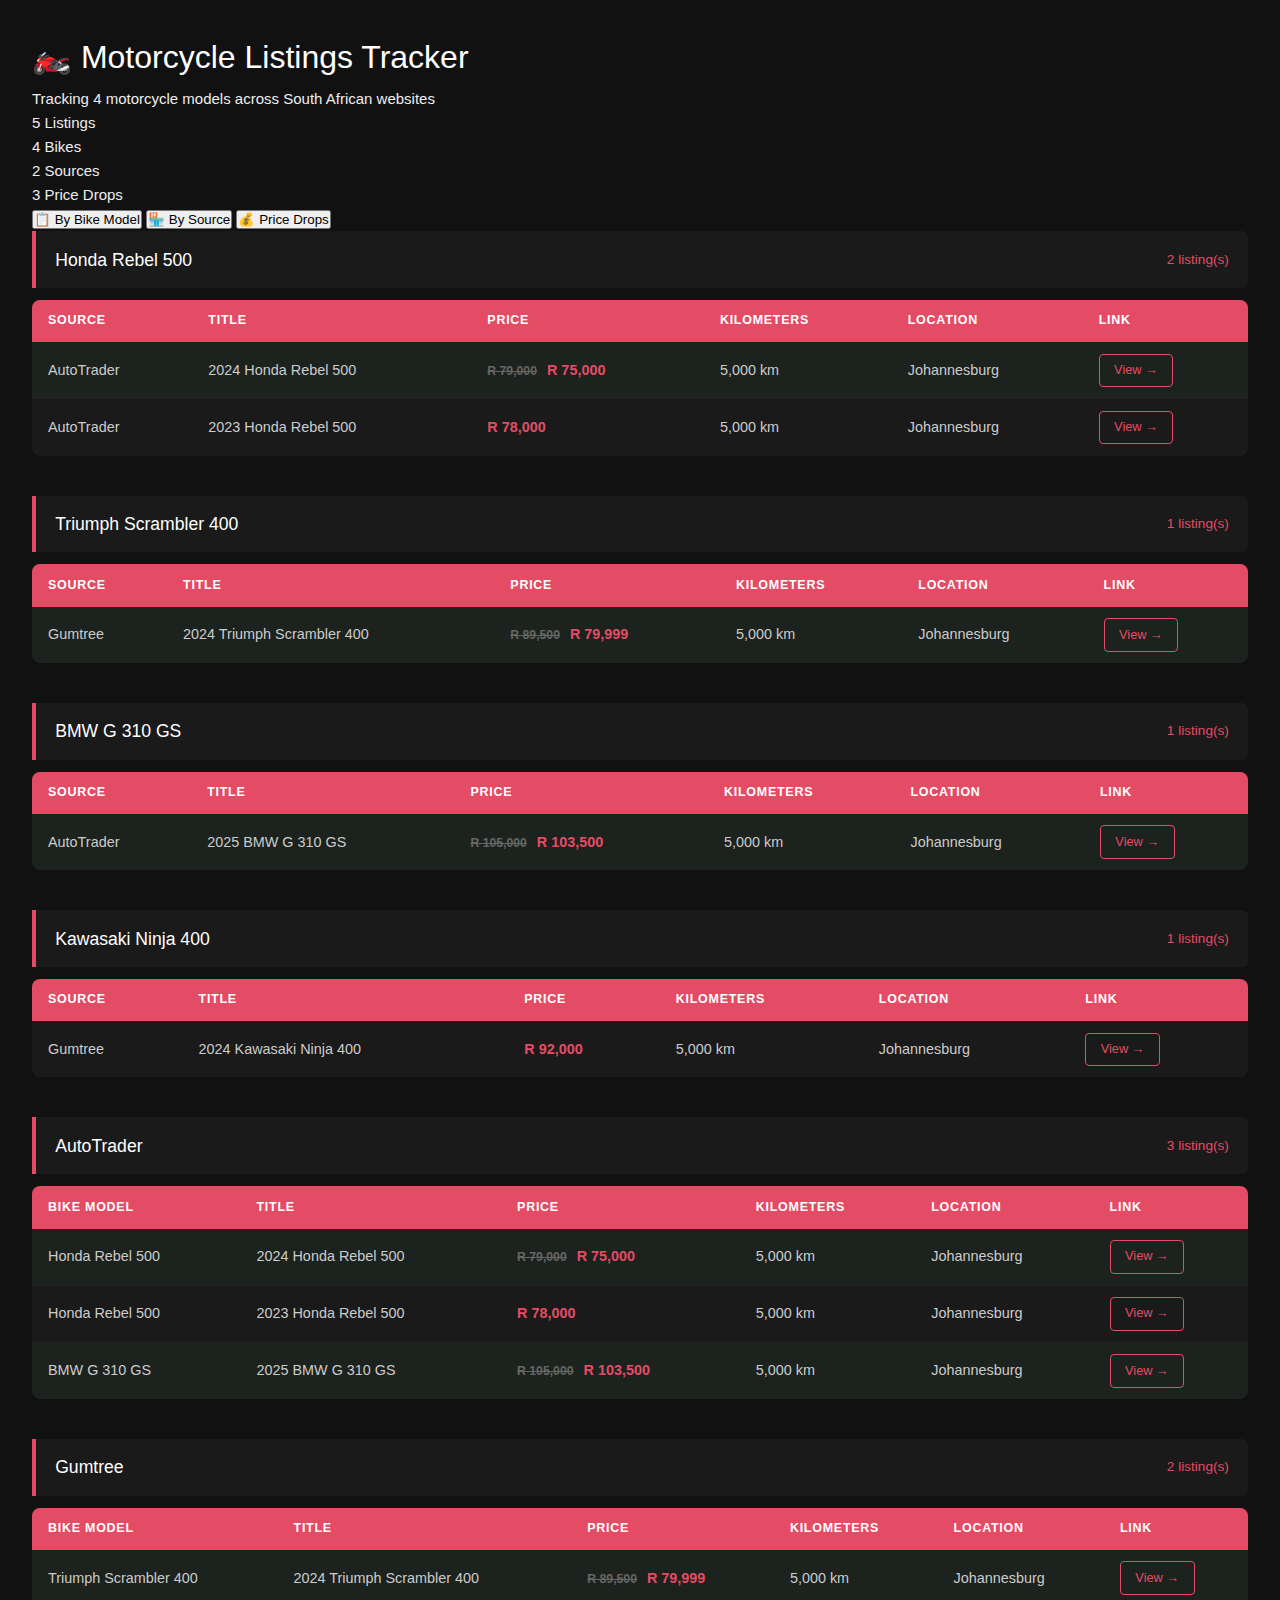
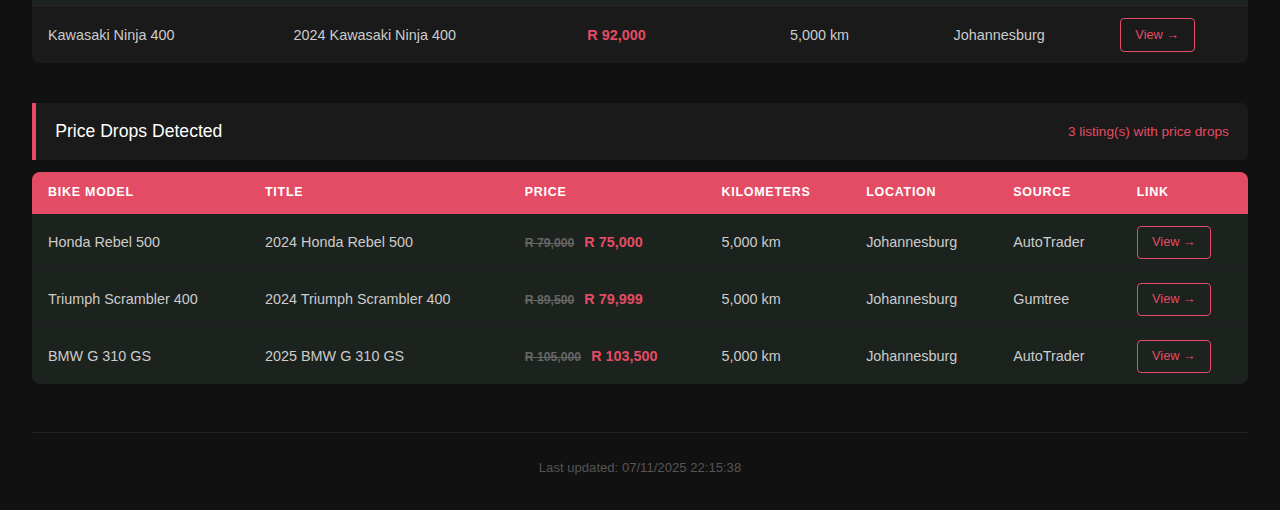
<file: docs/test_index.html>
<!DOCTYPE HTML>
<html>
<head>
    <title>Motorcycle Listings Tracker</title>
    <meta charset="utf-8" />
    <meta name="viewport" content="width=device-width, initial-scale=1, user-scalable=no" />
    <link rel="stylesheet" href="styles.css">
    <link href="https://fonts.googleapis.com/css?family=Roboto:100,300,400,100italic,300italic" rel="stylesheet">
</head>

<body>
    <section class="wrapper">
        <div class="container">
            <header class="major">
                <h1>🏍️ Motorcycle Listings Tracker</h1>
                <p>Tracking 4 motorcycle models across South African websites</p>
            </header>

            <!-- Compact Stats Header -->
            <div class="compact-stats">
                <div class="compact-stat">
                    <span class="compact-stat-number">5</span>
                    <span class="compact-stat-label">Listings</span>
                </div>
                <div class="compact-stat">
                    <span class="compact-stat-number">4</span>
                    <span class="compact-stat-label">Bikes</span>
                </div>
                <div class="compact-stat">
                    <span class="compact-stat-number">2</span>
                    <span class="compact-stat-label">Sources</span>
                </div>
                <div class="compact-stat">
                    <span class="compact-stat-number">3</span>
                    <span class="compact-stat-label">Price Drops</span>
                </div>
            </div>


            <!-- View Toggle Buttons -->
            <div class="view-toggle">
                <button class="toggle-btn active" onclick="showView('bike')">📋 By Bike Model</button>
                <button class="toggle-btn" onclick="showView('source')">🏪 By Source</button>
                <button class="toggle-btn" onclick="showView('drops')">💰 Price Drops</button>
            </div>
<div id="bike-view" class="view-container">

            <div class="table-section">
                <div class="table-header">
                    <h2>Honda Rebel 500</h2>
                    <span class="listing-count">2 listing(s)</span>
                </div>
                <table>
                    <thead>
                        <tr>
                            <th>Source</th>
                            <th>Title</th>
                            <th>Price</th>
                            <th>Kilometers</th>
                            <th>Location</th>
                            <th>Link</th>
                        </tr>
                    </thead>
                    <tbody>

                        <tr class="price-drop-row">
                            <td class="source">AutoTrader</td>
                            <td class="bike-name">2024 Honda Rebel 500</td>
                            <td class="price"><span class='old-price'>R 79,000</span> R 75,000</td>
                            <td class="kilometers">5,000 km</td>
                            <td class="location">Johannesburg</td>
                            <td><a href="https://example.com/listing/at_12345" target="_blank" class="view-link">View →</a></td>
                        </tr>

                        <tr class="">
                            <td class="source">AutoTrader</td>
                            <td class="bike-name">2023 Honda Rebel 500</td>
                            <td class="price">R 78,000</td>
                            <td class="kilometers">5,000 km</td>
                            <td class="location">Johannesburg</td>
                            <td><a href="https://example.com/listing/at_12346" target="_blank" class="view-link">View →</a></td>
                        </tr>

                    </tbody>
                </table>
            </div>

            <div class="table-section">
                <div class="table-header">
                    <h2>Triumph Scrambler 400</h2>
                    <span class="listing-count">1 listing(s)</span>
                </div>
                <table>
                    <thead>
                        <tr>
                            <th>Source</th>
                            <th>Title</th>
                            <th>Price</th>
                            <th>Kilometers</th>
                            <th>Location</th>
                            <th>Link</th>
                        </tr>
                    </thead>
                    <tbody>

                        <tr class="price-drop-row">
                            <td class="source">Gumtree</td>
                            <td class="bike-name">2024 Triumph Scrambler 400</td>
                            <td class="price"><span class='old-price'>R 89,500</span> R 79,999</td>
                            <td class="kilometers">5,000 km</td>
                            <td class="location">Johannesburg</td>
                            <td><a href="https://example.com/listing/gt_54321" target="_blank" class="view-link">View →</a></td>
                        </tr>

                    </tbody>
                </table>
            </div>

            <div class="table-section">
                <div class="table-header">
                    <h2>BMW G 310 GS</h2>
                    <span class="listing-count">1 listing(s)</span>
                </div>
                <table>
                    <thead>
                        <tr>
                            <th>Source</th>
                            <th>Title</th>
                            <th>Price</th>
                            <th>Kilometers</th>
                            <th>Location</th>
                            <th>Link</th>
                        </tr>
                    </thead>
                    <tbody>

                        <tr class="price-drop-row">
                            <td class="source">AutoTrader</td>
                            <td class="bike-name">2025 BMW G 310 GS</td>
                            <td class="price"><span class='old-price'>R 105,000</span> R 103,500</td>
                            <td class="kilometers">5,000 km</td>
                            <td class="location">Johannesburg</td>
                            <td><a href="https://example.com/listing/at_12347" target="_blank" class="view-link">View →</a></td>
                        </tr>

                    </tbody>
                </table>
            </div>

            <div class="table-section">
                <div class="table-header">
                    <h2>Kawasaki Ninja 400</h2>
                    <span class="listing-count">1 listing(s)</span>
                </div>
                <table>
                    <thead>
                        <tr>
                            <th>Source</th>
                            <th>Title</th>
                            <th>Price</th>
                            <th>Kilometers</th>
                            <th>Location</th>
                            <th>Link</th>
                        </tr>
                    </thead>
                    <tbody>

                        <tr class="">
                            <td class="source">Gumtree</td>
                            <td class="bike-name">2024 Kawasaki Ninja 400</td>
                            <td class="price">R 92,000</td>
                            <td class="kilometers">5,000 km</td>
                            <td class="location">Johannesburg</td>
                            <td><a href="https://example.com/listing/gt_98765" target="_blank" class="view-link">View →</a></td>
                        </tr>

                    </tbody>
                </table>
            </div>
</div>
<div id="source-view" class="view-container hidden">

            <div class="table-section">
                <div class="table-header">
                    <h2>AutoTrader</h2>
                    <span class="listing-count">3 listing(s)</span>
                </div>
                <table>
                    <thead>
                        <tr>
                            <th>Bike Model</th>
                            <th>Title</th>
                            <th>Price</th>
                            <th>Kilometers</th>
                            <th>Location</th>
                            <th>Link</th>
                        </tr>
                    </thead>
                    <tbody>

                        <tr class="price-drop-row">
                            <td class="bike-name">Honda Rebel 500</td>
                            <td>2024 Honda Rebel 500</td>
                            <td class="price"><span class='old-price'>R 79,000</span> R 75,000</td>
                            <td class="kilometers">5,000 km</td>
                            <td class="location">Johannesburg</td>
                            <td><a href="https://example.com/listing/at_12345" target="_blank" class="view-link">View →</a></td>
                        </tr>

                        <tr class="">
                            <td class="bike-name">Honda Rebel 500</td>
                            <td>2023 Honda Rebel 500</td>
                            <td class="price">R 78,000</td>
                            <td class="kilometers">5,000 km</td>
                            <td class="location">Johannesburg</td>
                            <td><a href="https://example.com/listing/at_12346" target="_blank" class="view-link">View →</a></td>
                        </tr>

                        <tr class="price-drop-row">
                            <td class="bike-name">BMW G 310 GS</td>
                            <td>2025 BMW G 310 GS</td>
                            <td class="price"><span class='old-price'>R 105,000</span> R 103,500</td>
                            <td class="kilometers">5,000 km</td>
                            <td class="location">Johannesburg</td>
                            <td><a href="https://example.com/listing/at_12347" target="_blank" class="view-link">View →</a></td>
                        </tr>

                    </tbody>
                </table>
            </div>

            <div class="table-section">
                <div class="table-header">
                    <h2>Gumtree</h2>
                    <span class="listing-count">2 listing(s)</span>
                </div>
                <table>
                    <thead>
                        <tr>
                            <th>Bike Model</th>
                            <th>Title</th>
                            <th>Price</th>
                            <th>Kilometers</th>
                            <th>Location</th>
                            <th>Link</th>
                        </tr>
                    </thead>
                    <tbody>

                        <tr class="price-drop-row">
                            <td class="bike-name">Triumph Scrambler 400</td>
                            <td>2024 Triumph Scrambler 400</td>
                            <td class="price"><span class='old-price'>R 89,500</span> R 79,999</td>
                            <td class="kilometers">5,000 km</td>
                            <td class="location">Johannesburg</td>
                            <td><a href="https://example.com/listing/gt_54321" target="_blank" class="view-link">View →</a></td>
                        </tr>

                        <tr class="">
                            <td class="bike-name">Kawasaki Ninja 400</td>
                            <td>2024 Kawasaki Ninja 400</td>
                            <td class="price">R 92,000</td>
                            <td class="kilometers">5,000 km</td>
                            <td class="location">Johannesburg</td>
                            <td><a href="https://example.com/listing/gt_98765" target="_blank" class="view-link">View →</a></td>
                        </tr>

                    </tbody>
                </table>
            </div>
</div>
<div id="drops-view" class="view-container hidden">

            <div class="table-section">
                <div class="table-header">
                    <h2>Price Drops Detected</h2>
                    <span class="listing-count">3 listing(s) with price drops</span>
                </div>
                <table>
                    <thead>
                        <tr>
                            <th>Bike Model</th>
                            <th>Title</th>
                            <th>Price</th>
                            <th>Kilometers</th>
                            <th>Location</th>
                            <th>Source</th>
                            <th>Link</th>
                        </tr>
                    </thead>
                    <tbody>

                        <tr class="price-drop-row">
                            <td class="bike-name">Honda Rebel 500</td>
                            <td>2024 Honda Rebel 500</td>
                            <td class="price"><span class='old-price'>R 79,000</span> R 75,000</td>
                            <td class="kilometers">5,000 km</td>
                            <td class="location">Johannesburg</td>
                            <td class="source">AutoTrader</td>
                            <td><a href="https://example.com/listing/at_12345" target="_blank" class="view-link">View →</a></td>
                        </tr>

                        <tr class="price-drop-row">
                            <td class="bike-name">Triumph Scrambler 400</td>
                            <td>2024 Triumph Scrambler 400</td>
                            <td class="price"><span class='old-price'>R 89,500</span> R 79,999</td>
                            <td class="kilometers">5,000 km</td>
                            <td class="location">Johannesburg</td>
                            <td class="source">Gumtree</td>
                            <td><a href="https://example.com/listing/gt_54321" target="_blank" class="view-link">View →</a></td>
                        </tr>

                        <tr class="price-drop-row">
                            <td class="bike-name">BMW G 310 GS</td>
                            <td>2025 BMW G 310 GS</td>
                            <td class="price"><span class='old-price'>R 105,000</span> R 103,500</td>
                            <td class="kilometers">5,000 km</td>
                            <td class="location">Johannesburg</td>
                            <td class="source">AutoTrader</td>
                            <td><a href="https://example.com/listing/at_12347" target="_blank" class="view-link">View →</a></td>
                        </tr>

                    </tbody>
                </table>
            </div>
</div>

            <div class="timestamp">
                Last updated: 07/11/2025 22:15:38
            </div>
        </div>
    </section>


    <script>
        function showView(viewType) {
            document.querySelectorAll('.view-container').forEach(el => el.classList.add('hidden'));
            document.getElementById(viewType + '-view').classList.remove('hidden');
            document.querySelectorAll('.toggle-btn').forEach(btn => btn.classList.remove('active'));
            event.target.classList.add('active');
            updateVisibleCount();
        }
    </script>
</body>

</html>
</file>
<file: docs/styles.css>
/* Reset */
*, *::before, *::after {
  box-sizing: border-box;
  margin: 0;
  padding: 0;
}

/* Layout */
body {
  font-family: 'Segoe UI', Helvetica, sans-serif;
  background: #111;
  color: #eee;
  padding: 2rem;
  font-size: 15px;
  line-height: 1.6;
}

h1 {
  font-size: 2rem;
  color: #fff;
  font-weight: 400;
  margin-bottom: 0.25rem;
}

h2 {
  font-size: 1.1rem;
  color: #fff;
  font-weight: 400;
  margin: 0;
}

.meta {
  color: #888;
  font-size: 0.85rem;
  margin-bottom: 2rem;
}

.stats {
  display: flex;
  gap: 1rem;
  margin-bottom: 2rem;
  flex-wrap: wrap;
}

.stat {
  background: #1e1e1e;
  border: 1px solid #2a2a2a;
  border-radius: 8px;
  padding: 1rem 1.5rem;
  min-width: 120px;
}

.stat .num {
  font-size: 2rem;
  font-weight: 700;
  color: #e44c65;
  line-height: 1;
}

.stat .lbl {
  font-size: 0.72rem;
  color: #888;
  text-transform: uppercase;
  letter-spacing: 0.06em;
  margin-top: 0.3rem;
}

.controls {
  display: flex;
  gap: 0.5rem;
  margin-bottom: 2rem;
  flex-wrap: wrap;
}

.btn {
  padding: 0.55rem 1.2rem;
  background: #1e1e1e;
  border: 1px solid #333;
  border-radius: 6px;
  color: #aaa;
  cursor: pointer;
  font-size: 0.82rem;
  text-transform: uppercase;
  letter-spacing: 0.06em;
  transition: all 0.2s;
}

.btn:hover {
  border-color: #e44c65;
  color: #e44c65;
}

.btn.active {
  background: #e44c65;
  border-color: #e44c65;
  color: #fff;
}

.table-section {
  margin-bottom: 2.5rem;
}

.table-header {
  display: flex;
  justify-content: space-between;
  align-items: center;
  background: #1a1a1a;
  border-left: 4px solid #e44c65;
  padding: 0.9rem 1.2rem;
  border-radius: 0 6px 6px 0;
  margin-bottom: 0.75rem;
}

.listing-count {
  font-size: 0.85rem;
  color: #e44c65;
}

table {
  width: 100%;
  border-collapse: collapse;
  background: #1a1a1a;
  border-radius: 8px;
  overflow: hidden;
  font-size: 0.9rem;
}

th {
  background: #e44c65;
  color: #fff;
  padding: 0.7rem 1rem;
  text-align: left;
  font-size: 0.78rem;
  text-transform: uppercase;
  letter-spacing: 0.06em;
  font-weight: 600;
}

td {
  padding: 0.7rem 1rem;
  border-bottom: 1px solid #222;
  color: #ccc;
  vertical-align: middle;
}

tr:last-child td {
  border-bottom: none;
}

tr:hover td {
  background: #202020;
}

td.price {
  color: #e44c65;
  font-weight: 600;
  white-space: nowrap;
}

.old-price {
  text-decoration: line-through;
  color: #666;
  font-size: 0.85em;
  margin-right: 6px;
}

.price-drop-row td {
  background: rgba(76, 175, 80, 0.06);
}

.price-drop-row:hover td {
  background: rgba(76, 175, 80, 0.12) !important;
}

a {
  color: #e44c65;
  text-decoration: none;
}

a:hover {
  text-decoration: underline;
}

.view-link {
  display: inline-block;
  padding: 0.35rem 0.9rem;
  border: 1px solid #e44c65;
  border-radius: 4px;
  color: #e44c65;
  font-size: 0.8rem;
  transition: all 0.2s;
}

.view-link:hover {
  background: #e44c65;
  color: #fff !important;
  text-decoration: none;
}

.no-listings {
  color: #555;
  font-style: italic;
  padding: 2rem 0;
}

.timestamp {
  color: #555;
  font-size: 0.82rem;
  text-align: center;
  margin-top: 3rem;
  padding-top: 1.5rem;
  border-top: 1px solid #222;
}

@media (max-width: 600px) {
  body {
    padding: 1rem;
  }

  table {
    display: block;
    overflow-x: auto;
  }

  .stats {
    gap: 0.6rem;
  }
}
</file>
<file: docs/style.css>
/* Reset */
*, *::before, *::after {
  box-sizing: border-box;
  margin: 0;
  padding: 0;
}

/* Layout */
body {
  font-family: 'Segoe UI', Helvetica, sans-serif;
  background: #111;
  color: #eee;
  padding: 2rem;
  font-size: 15px;
  line-height: 1.6;
}

h1 {
  font-size: 2rem;
  color: #fff;
  font-weight: 400;
  margin-bottom: 0.25rem;
}

h2 {
  font-size: 1.1rem;
  color: #fff;
  font-weight: 400;
  margin: 0;
}

.meta {
  color: #888;
  font-size: 0.85rem;
  margin-bottom: 2rem;
}

.stats {
  display: flex;
  gap: 1rem;
  margin-bottom: 2rem;
  flex-wrap: wrap;
}

.stat {
  background: #1e1e1e;
  border: 1px solid #2a2a2a;
  border-radius: 8px;
  padding: 1rem 1.5rem;
  min-width: 120px;
}

.stat .num {
  font-size: 2rem;
  font-weight: 700;
  color: #e44c65;
  line-height: 1;
}

.stat .lbl {
  font-size: 0.72rem;
  color: #888;
  text-transform: uppercase;
  letter-spacing: 0.06em;
  margin-top: 0.3rem;
}

.controls {
  display: flex;
  gap: 0.5rem;
  margin-bottom: 2rem;
  flex-wrap: wrap;
}

.btn {
  padding: 0.55rem 1.2rem;
  background: #1e1e1e;
  border: 1px solid #333;
  border-radius: 6px;
  color: #aaa;
  cursor: pointer;
  font-size: 0.82rem;
  text-transform: uppercase;
  letter-spacing: 0.06em;
  transition: all 0.2s;
}

.btn:hover {
  border-color: #e44c65;
  color: #e44c65;
}

.btn.active {
  background: #e44c65;
  border-color: #e44c65;
  color: #fff;
}

.table-section {
  margin-bottom: 2.5rem;
}

.table-header {
  display: flex;
  justify-content: space-between;
  align-items: center;
  background: #1a1a1a;
  border-left: 4px solid #e44c65;
  padding: 0.9rem 1.2rem;
  border-radius: 0 6px 6px 0;
  margin-bottom: 0.75rem;
}

.listing-count {
  font-size: 0.85rem;
  color: #e44c65;
}

table {
  width: 100%;
  border-collapse: collapse;
  background: #1a1a1a;
  border-radius: 8px;
  overflow: hidden;
  font-size: 0.9rem;
}

th {
  background: #e44c65;
  color: #fff;
  padding: 0.7rem 1rem;
  text-align: left;
  font-size: 0.78rem;
  text-transform: uppercase;
  letter-spacing: 0.06em;
  font-weight: 600;
}

td {
  padding: 0.7rem 1rem;
  border-bottom: 1px solid #222;
  color: #ccc;
  vertical-align: middle;
}

tr:last-child td {
  border-bottom: none;
}

tr:hover td {
  background: #202020;
}

td.price {
  color: #e44c65;
  font-weight: 600;
  white-space: nowrap;
}

.old-price {
  text-decoration: line-through;
  color: #666;
  font-size: 0.85em;
  margin-right: 6px;
}

.price-drop-row td {
  background: rgba(76, 175, 80, 0.06);
}

.price-drop-row:hover td {
  background: rgba(76, 175, 80, 0.12) !important;
}

a {
  color: #e44c65;
  text-decoration: none;
}

a:hover {
  text-decoration: underline;
}

.view-link {
  display: inline-block;
  padding: 0.35rem 0.9rem;
  border: 1px solid #e44c65;
  border-radius: 4px;
  color: #e44c65;
  font-size: 0.8rem;
  transition: all 0.2s;
}

.view-link:hover {
  background: #e44c65;
  color: #fff !important;
  text-decoration: none;
}

.no-listings {
  color: #555;
  font-style: italic;
  padding: 2rem 0;
}

.timestamp {
  color: #555;
  font-size: 0.82rem;
  text-align: center;
  margin-top: 3rem;
  padding-top: 1.5rem;
  border-top: 1px solid #222;
}

@media (max-width: 600px) {
  body {
    padding: 1rem;
  }

  table {
    display: block;
    overflow-x: auto;
  }

  .stats {
    gap: 0.6rem;
  }
}
</file>
